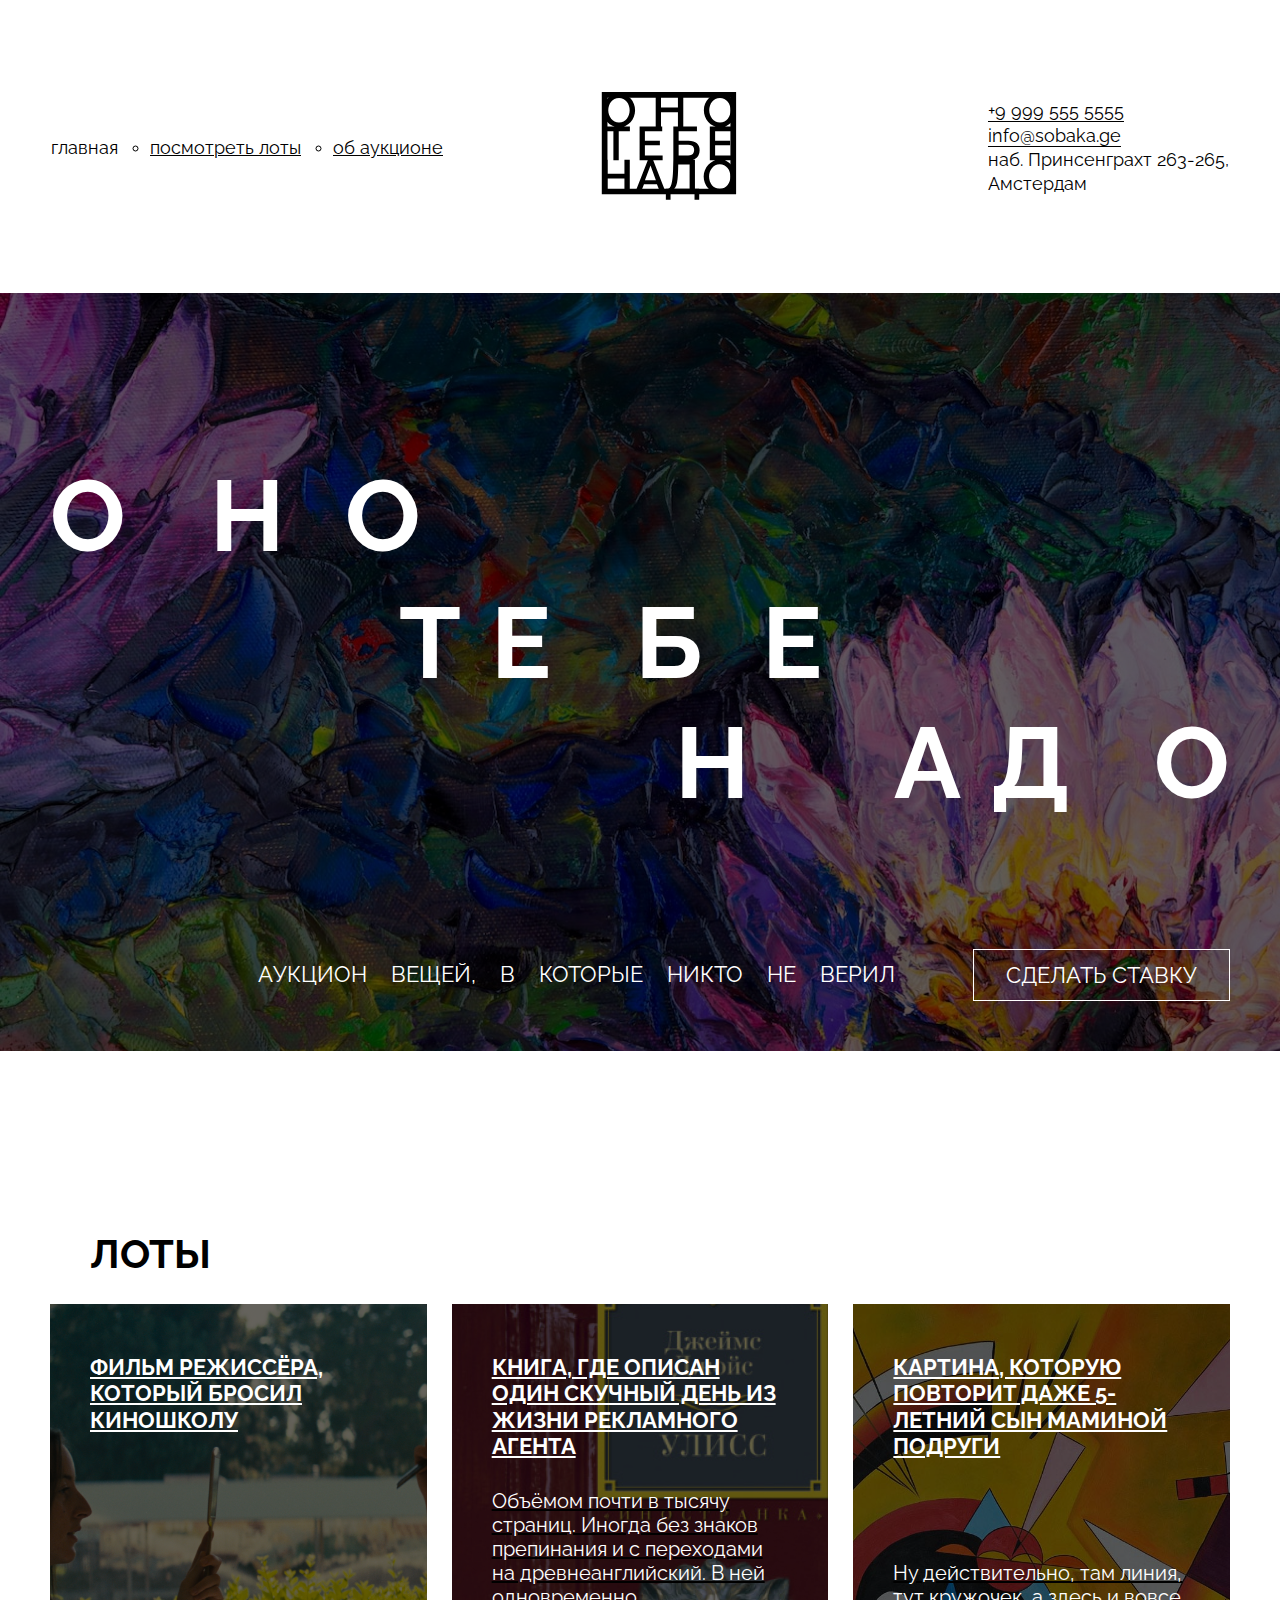
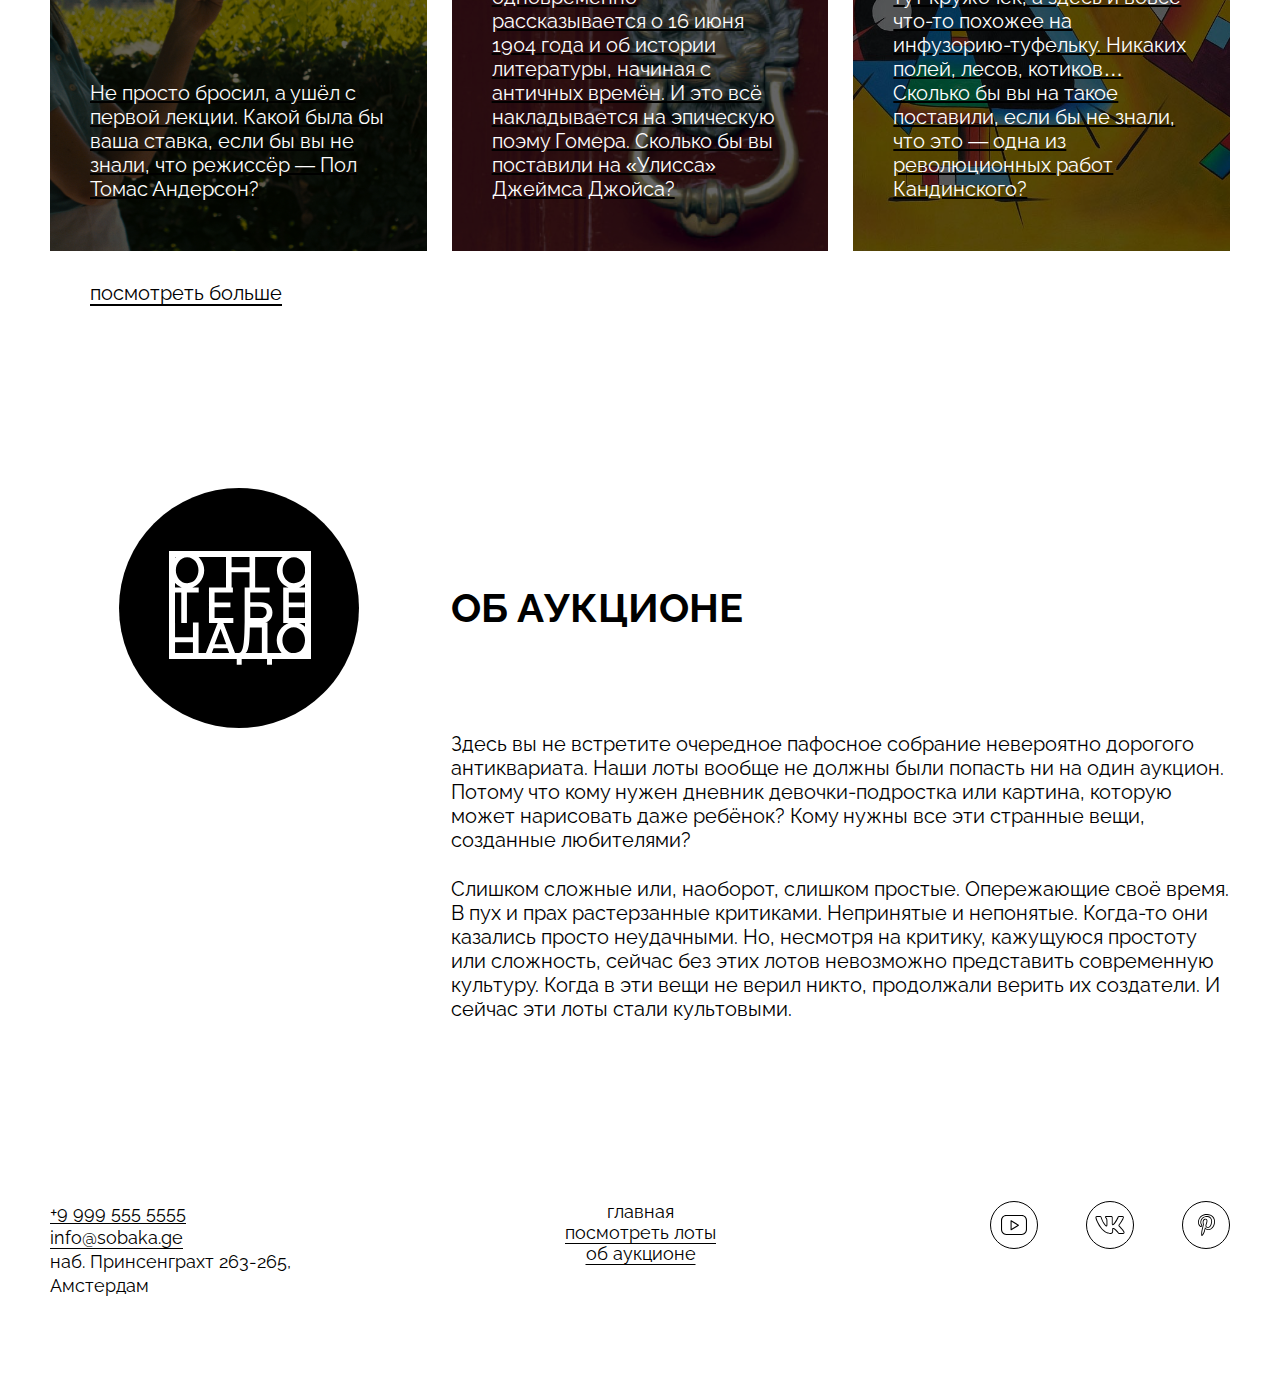
<file: index.html>
<!DOCTYPE html>
<html lang="ru">
  <head>
    <meta charset="UTF-8">
    <meta http-equiv="X-UA-Compatible" content="IE=edge">
    <meta name="viewport" content="width=device-width, initial-scale=1.0">
    <title>Оно тебе надо — аукцион вещей, в которые никто не верил</title>
    <link rel="stylesheet" href="fonts/fonts.css">
    <link rel="stylesheet" href="styles/global.css">
    <link rel="stylesheet" href="styles/style.css">
  </head>
  <body>
    <header class="header content-section">
      <nav class="header__menu">
        <ul class="header__links-list">
          <li class="header__links-list-item header__links-list-item_no-bullit">
            <a class="header__link header__link_active" href="#0">главная</a>
          </li>
          <li class="header__links-list-item">
            <a class="header__link" href="#0">посмотреть лоты</a>
          </li>
          <li class="header__links-list-item">
            <a class="header__link" href="#0">об аукционе</a>
          </li>
        </ul>
      </nav>
      <a class="header__logo" href="#0">
        <img
          class="header__logo-image"
          src="images/logo-black.svg"
          alt="Логотип оно тебе надо"
        >
      </a>
      <address class="header__address">
        <a class="address__item" href="tel:+99995555555">+9 999 555 5555</a>
        <a class="address__item" href="mailto:info@sobaka.ge">info@sobaka.ge</a>
        <p class="address__text">
          наб. Принсенграхт 263-265,<br>Амстердам
        </p>
      </address>
    </header>

    <main>
      <section class="cover content-section">
        <div class="overlay"></div>
        <h1 class="cover__title">
          <span class="aligned-text">о
            <span class="letter-spacing-extended">но</span>
          </span>
          <span class="aligned-text aligned-text_center">те
            <span class="letter-spacing-extended">бе</span>
            </span>
          <span class="aligned-text aligned-text_right">
            <span class="letter-spacing-extended">н
            </span>ад
            <span class="no-letter-spacing">о</span>
            </span>
        </h1>
        <div class="cover__description">
          <p class="cover__description-text">Аукцион вещей, в которые никто не верил</p>  
          <button class="bet-button">Сделать ставку</button>
        </div>
      </section>
      <section class="lots content-section">
        <h2 class="lots__heading">Лоты</h2>
        <ul class="lots__card-list">
          <li class="lost__card-list-item">
            <a class="card-link" href="#0">
              <article class="card card_type_film">
                <div class="overlay"></div>
                <h3 class="card__title">Фильм режиссёра, который бросил киношколу</h3>
                <p class="card__text">Не просто бросил, а ушёл с первой лекции. Какой была бы ваша ставка, если бы вы не знали, что режиссёр — Пол Томас Андерсон?</p>
              </article>
            </a>
          </li>
          <li class="lost__card-list-item">
            <a class="card-link" href="#0">
              <article class="card card_type_book">
                <div class="overlay"></div>
                <h3 class="card__title">Книга, где описан один скучный день из жизни рекламного агента</h3>
                <p class="card__text">Объёмом почти в тысячу страниц. Иногда без знаков препинания и с переходами на древнеанглийский. В ней одновременно рассказывается о 16 июня 1904 года и об истории литературы, начиная с античных времён. И это всё накладывается на эпическую поэму Гомера. Сколько бы вы поставили на «Улисса» Джеймса Джойса?</p>
              </article>
            </a>
          </li>
          <li class="lost__card-list-item">
            <a class="card-link" href="#0">
              <article class="card card_type_picture">
                <div class="overlay"></div>
                <h3 class="card__title">Картина, которую повторит даже 5-летний сын маминой подруги</h3>
                <p class="card__text">Ну действительно, там линия, тут кружочек, а здесь и вовсе что-то похожее на инфузорию-туфельку. Никаких полей, лесов, котиков… Сколько бы вы на такое поставили, если бы не знали, что это — одна из революционных работ Кандинского?</p>
              </article>
            </a>
          </li>
        </ul>
        <a class="lots__look-more-link" href="#0">посмотреть больше</a>
      </section>
      <section class="about content-section">
        <div class="about__column">
          <div class="about__logo">
            <img
              class="about__logo-image"
              src="images/logo-white.svg"
              alt="Логотип на чёрном фоне"
            >
          </div>
        </div>
        <div class="about__column about__column_text">
          <h2 class="about__title">Об аукционе</h2>
          <div class="about__text">
            <p>
              Здесь вы не встретите очередное пафосное собрание невероятно дорогого антиквариата. Наши лоты вообще не должны были попасть ни на один аукцион. Потому что кому нужен дневник девочки-подростка или картина, которую может нарисовать даже ребёнок? Кому нужны все эти странные вещи, созданные любителями?
            </p>
            <p>
              Слишком сложные или, наоборот, слишком простые. Опережающие своё время. В пух и прах растерзанные критиками. Непринятые и непонятые. Когда-то они казались просто неудачными. Но, несмотря на критику, кажущуюся простоту или сложность, сейчас без этих лотов невозможно представить современную культуру. Когда в эти вещи не верил никто, продолжали верить их создатели. И сейчас эти лоты стали культовыми.
            </p>
          </div>
        </div>
      </section>
    </main>
    <footer class="footer content-section">
      <address class="address">
        <a class="address__item" href="tel:+99995555555">+9 999 555 5555</a>
        <a class="address__item" href="mailto:info@sobaka.ge">info@sobaka.ge</a>
        <p class="address__text">
          наб. Принсенграхт 263-265,<br>Амстердам
        </p>
      </address>
      <nav class="footer__menu">
        <ul class="footer__menu-list">
          <li class="footer__menu-list-item">
            <a class="footer__menu-link footer__menu-link_active" href="#0">главная</a>
          </li>
          <li class="footer__menu-list-item">
            <a class="footer__menu-link" href="#0">посмотреть лоты</a>
          </li>
          <li class="footer__menu-list-item">
            <a class="footer__menu-link" href="#0">об аукционе</a>
          </li>
        </ul>
      </nav>
      <ul class="footer__social-list">
        <li class="footer__social-list-item">
          <a href="" class="footer__social-link">
            <img
              class="footer__social-icon"
              src="images/yt.svg"
              alt="Youtube"
            >
          </a>
        </li>
        <li class="footer__social-list-item">
          <a href="" class="footer__social-link">
            <img
              class="footer__social-icon"
              src="images/vk.svg"
              alt="VK"
            >
          </a>
        </li>
        <li class="footer__social-list-item">
          <a href="" class="footer__social-link">
            <img
              class="footer__social-icon"
              src="images/pinterest.svg"
              alt="Pinterest"
            >
          </a>
        </li>
      </ul>
    </footer>
  </body>
</html>
</file>
<file: fonts/fonts.css>
@font-face {
  font-family: Raleway;
  src:
    url(./Raleway-Regular.woff2) format('woff2'),
    url(./Raleway-Regular.woff) format('woff');
  font-weight: normal;
  font-display: swap;
}

@font-face {
  font-family: Raleway;
  src:
    url(./Raleway-Bold.woff2) format('woff2'),
    url(./Raleway-Bold.woff) format('woff');
  font-weight: bold;
  font-display: swap;
}
</file>
<file: styles/global.css>
*,
*::before,
*::after {
  box-sizing: border-box;
}

body {
  min-width: 1100px;
  margin: 0;
  padding: 0;
  font-family: Raleway, sans-serif;
}

h1,
h2,
h3,
h4,
h5,
h6,
p,
ul,
ol,
li,
blockquote {
  margin: 0;
  padding: 0;
}

a {
  color: inherit;
}

img {
  width: 100%;
}
</file>
<file: styles/style.css>
/* место для вашего кода */
main {
    display: flex;
    flex-direction: column;
    gap: 183px;
  }
  
  .content-section {
    width: 100%;
    margin: 0 auto;
  }
  
  .header {
    display: grid;
    grid-template-columns: 1.51fr 2fr 1.5fr;
    align-items: center;
    padding: 92px 51px 89px;
  }
  
  .header__links-list {
    display: flex;
    gap: 32px;
  }
  
  .header__links-list-item {
    list-style: circle;
  }
  
  .header__links-list-item_no-bullit {
    list-style: none;
  }
  
  .header__link {
    font-size: 18px;
    white-space: nowrap;
  }
  
  .header__link_active {
    text-decoration: none;
  }
  
  .header__logo {
    display: block;
    justify-self: center;
    align-self: center;
    width: 140px;
  }
  
  .header__logo-image {
    width: 100%;
  }
  
  .address {
    font-style: inherit;
  }
  
  .header__address {
    justify-self: end;
    font-style: inherit;
  }
  
  .address__item {
    display: block;
    font-size: 18px;
    line-height: 1.35;
    text-underline-position: under;
  }
  
  .address__text {
    font-size: 18px;
    line-height: 1.35;
  }
  
  .cover {
    position: relative;
    padding: 165px 50px 50px 50px;
    background-image: url(../images/cover.jpg);
    background-repeat: no-repeat;
    background-size: cover;
  }
  
  .overlay {
    position: absolute;
    top: 0;
    left: 0;
    z-index: 0;
    width: 100%;
    height: 100%;
    opacity: 0.6;
    background-color: #000000;
  }
  
  .cover__title {
    position: relative;
    z-index: 1;
    display: flex;
    flex-direction: column;
    gap: 20px;
    color: #FFF;
    font-weight: bold;
    font-size: 100px;
    line-height: 1.15;
    letter-spacing: 30px;
    text-transform: uppercase;
  }
  
  .aligned-text {
    display: block;
  }
  
  .aligned-text_center {
    line-height: 1;
    text-align: center;
  }
  
  .aligned-text_right {
    line-height: 1;
    text-align: right;
  }
  
  .letter-spacing-extended {
    letter-spacing: 60px;
  }
  
  .no-letter-spacing {
    letter-spacing: normal;
  }
  
  .cover__description {
    position: relative;
    z-index: 1;
    display: flex;
    justify-content: flex-end;
    align-items: center;
    gap: 78px;
    padding: 136px 0 0;
  }
  
  .cover__description-text {
    color: #FFF;
    font-size: 22px;
    line-height: 1.27;
    text-transform: uppercase;
    word-spacing: 18px;
  }
  
  .bet-button {
    border: 1px #FFF solid;
    padding: 14px 32px;
    color: #FFF;
    font-family: 'Raleway', sans-serif;
    font-weight: normal;
    font-size: 22px;
    line-height: 1;
    text-transform: uppercase;
    background-color: transparent;
    cursor: pointer;
  }
  
  .bet-button:hover {
    color: #000000;
    background-color: #FFF;
  }
  
  .lots {
    padding: 0 50px;
  }
  
  .lots__heading {
    padding: 0 0 30px 40px;
    font-weight: bold;
    font-size: 40px;
    line-height: 1;
    text-transform: uppercase;
  }
  
  .lots__card-list {
    display: grid;
    grid-template-columns: 1fr 1fr 1fr;
    column-gap: 25px;
    list-style: none;
  }
  
  .lost__card-list-item {
    height: 100%;
  }
  
  .card-link {
    display: block;
    height: 100%;
  }
  
  .card {
    position: relative;
    display: flex;
    flex-direction: column;
    justify-content: space-between;
    gap: 30px;
    width: auto;
    height: 100%;
    padding: 50px 40px;
  }
  
  .card_type_film {
    background-image: url(../images/card-lot-01.jpg);
    background-repeat: no-repeat;
    background-size: cover;
  }
  
  .card_type_book {
    background-image: url(../images/card-lot-02.jpg);
    background-repeat: no-repeat;
    background-size: cover;
  }
  
  .card_type_picture {
    background-image: url(../images/card-lot-03.jpg);
    background-repeat: no-repeat;
    background-size: cover;
  }
  
  .card__title {
    position: relative;
    z-index: 1;
    color: #FFF;
    font-weight: 700;
    font-size: 22px;
    line-height: 1.2;
    text-decoration-line: underline;
    text-transform: uppercase;
  }
  
  .card__text {
    position: relative;
    z-index: 1;
    color: #FFF;
    font-size: 20px;
    font-weight: 400;
    line-height: 1.2;
  }
  
  .lots__look-more-link {
    display: block;
    margin: 30px 0 0 40px;
    font-size: 20px;
    text-decoration-line: underline;
    text-underline-position: under;
    width: fit-content;
  }
  
  .about {
    display: grid;
    grid-template-columns: 1fr 1fr 1fr;
    column-gap: 24px;
    padding: 0 50px;
  }
  
  .about__column {
    justify-self: center;
  }
  
  .about__column_text {
    grid-column: 2/4;
  }
  
  .about__logo {
    display: flex;
    justify-content: center;
    align-items: center;
    width: 240px;
    height: 240px;
    border-radius: 50%;
    background-color: #000000;
  }
  
  .about__logo-image {
    width: 148px;
  }
  
  .about__title {
    padding: 100px 0 104px;
    font-weight: bold;
    font-size: 40px;
    line-height: 1;
    text-transform: uppercase;
  }
  
  .about__text {
    display: flex;
    flex-direction: column;
    gap: 25px;
  }
  
  .about__text p {
    font-size: 20px;
    line-height: normal;
  }
  
  .footer {
    display: flex;
    justify-content: space-between;
    padding: 180px 50px 80px;
  }
  
  .footer__social-icon {
    width: auto;
    height: 48px;
  }
  
  .footer__menu-list {
    text-align: center;
    list-style: none;
  }
  
  .footer__menu-link {
    font-size: 18px;
    line-height: normal;
    text-underline-position: under;
  }
  
  .footer__menu-link_active {
    text-decoration: none;
  }
  
  .footer__social-list {
    display: flex;
    gap: 48px;
    list-style: none;
  }
</file>
